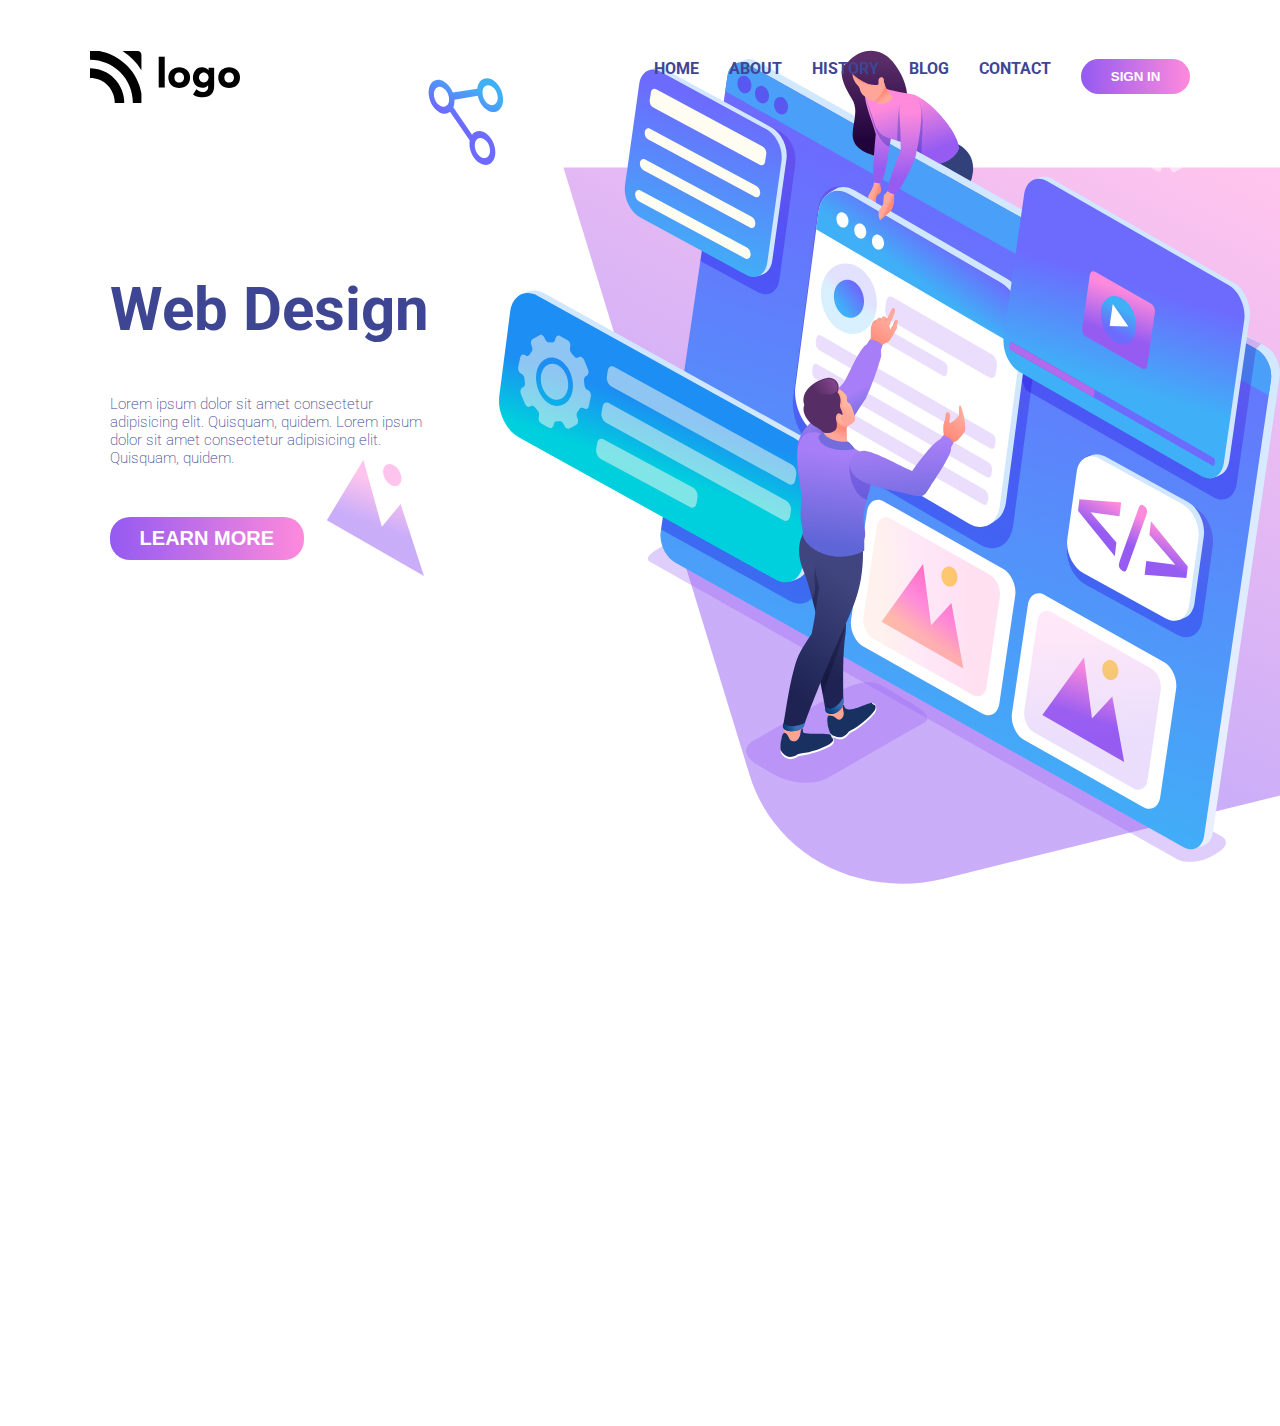
<file: index.html>
<!DOCTYPE html>
<html lang="en">
  <head>
    <meta charset="UTF-8" />
    <meta http-equiv="X-UA-Compatible" content="IE=edge" />
    <meta name="viewport" content="width=device-width, initial-scale=1.0" />
    <link rel="stylesheet" href="css/index.css" />
    <link rel="preconnect" href="https://fonts.googleapis.com" />
    <link rel="preconnect" href="https://fonts.gstatic.com" crossorigin />
    <link
      href="https://fonts.googleapis.com/css2?family=Roboto&display=swap"
      rel="stylesheet"
    />
    <link rel="stylesheet" href="https://cdnjs.cloudflare.com/ajax/libs/font-awesome/6.1.2/css/all.min.css" integrity="sha512-1sCRPdkRXhBV2PBLUdRb4tMg1w2YPf37qatUFeS7zlBy7jJI8Lf4VHwWfZZfpXtYSLy85pkm9GaYVYMfw5BC1A==" crossorigin="anonymous" referrerpolicy="no-referrer" />
    <!-- css link -->
    <link rel="stylesheet" href="./css/index.css">
    <title>Design Landing Page</title>
  </head>
  <body>
    <div class="main-div">
      <nav>
        <img src="./images/logo.svg" alt="logo" />
        <a href="#" class="menuIcon"><i class="fa-solid fa-bars "></i></a>
        <div class="nav-items">
          <h5 class="nav-item">HOME</h5>
          <h5 class="nav-item">ABOUT</h5>
          <h5 class="nav-item">HISTORY</h5>
          <h5 class="nav-item">BLOG</h5>
          <h5 class="nav-item">CONTACT</h5>
          <button class="signin-btn">SIGN IN</button>
        </div>
      </nav>
      <div class="intro-section">
        <div class="left-section">
          <h1>Web Design</h1>
          <h4>
            Lorem ipsum dolor sit amet consectetur adipisicing elit. Quisquam,
            quidem. Lorem ipsum dolor sit amet consectetur adipisicing elit.
            Quisquam, quidem.
          </h4>
          <button class="learn-more-btn">LEARN MORE</button>
        </div>
        <div class="imgs-div">
          <img src="./images/vector.svg" alt="vector-img" class="vector-img" />
          <img
            src="./images/vector-dot.svg"
            alt="vector-dot"
            class="vector-dot"
          />
          <img src="./images/intro-img.svg" alt="intro-img" />
          <img src="./images/backcover.svg" alt="backcover">
        </div>
      </div>
    </div>
  </body>
</html>
</file>
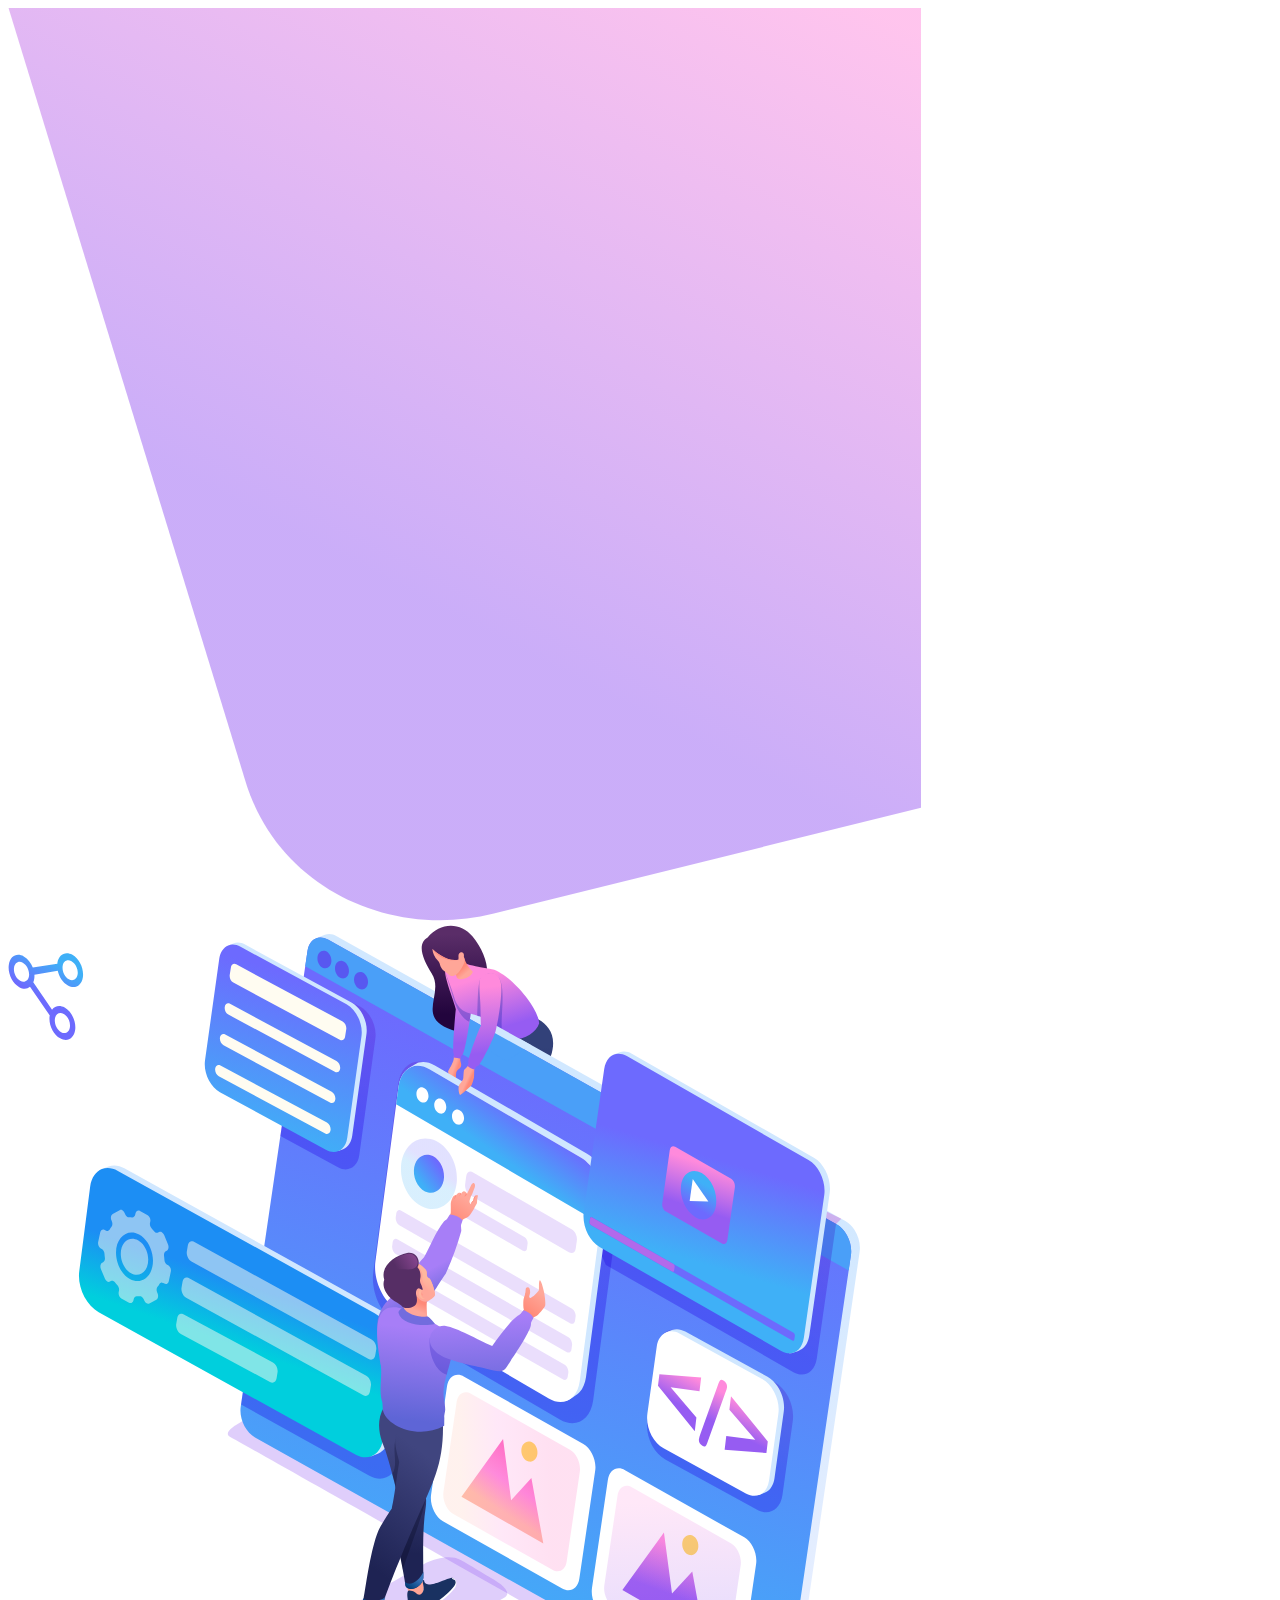
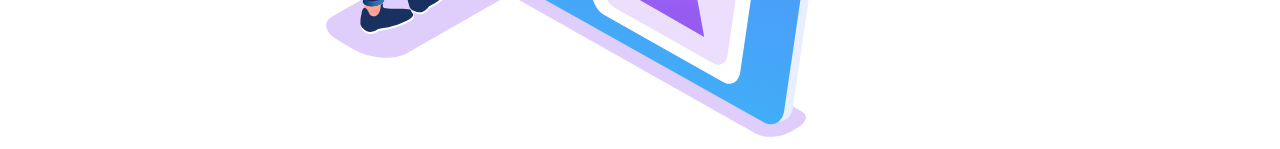
<file: show_img.html>
<!DOCTYPE html>
<html lang="en">
<head>
    <meta charset="UTF-8">
    <meta http-equiv="X-UA-Compatible" content="IE=edge">
    <meta name="viewport" content="width=device-width, initial-scale=1.0">
    <title>Document</title>
</head>
<body>
    <img src="./images/backcover.svg" alt="">
    <img src="./images/intro-img.svg" alt="">
    <!-- <img src="./images/vector-dot.svg" alt=""> -->
    <!-- <img src="./images/vector.svg" alt=""> -->
</body>
</html>
</file>
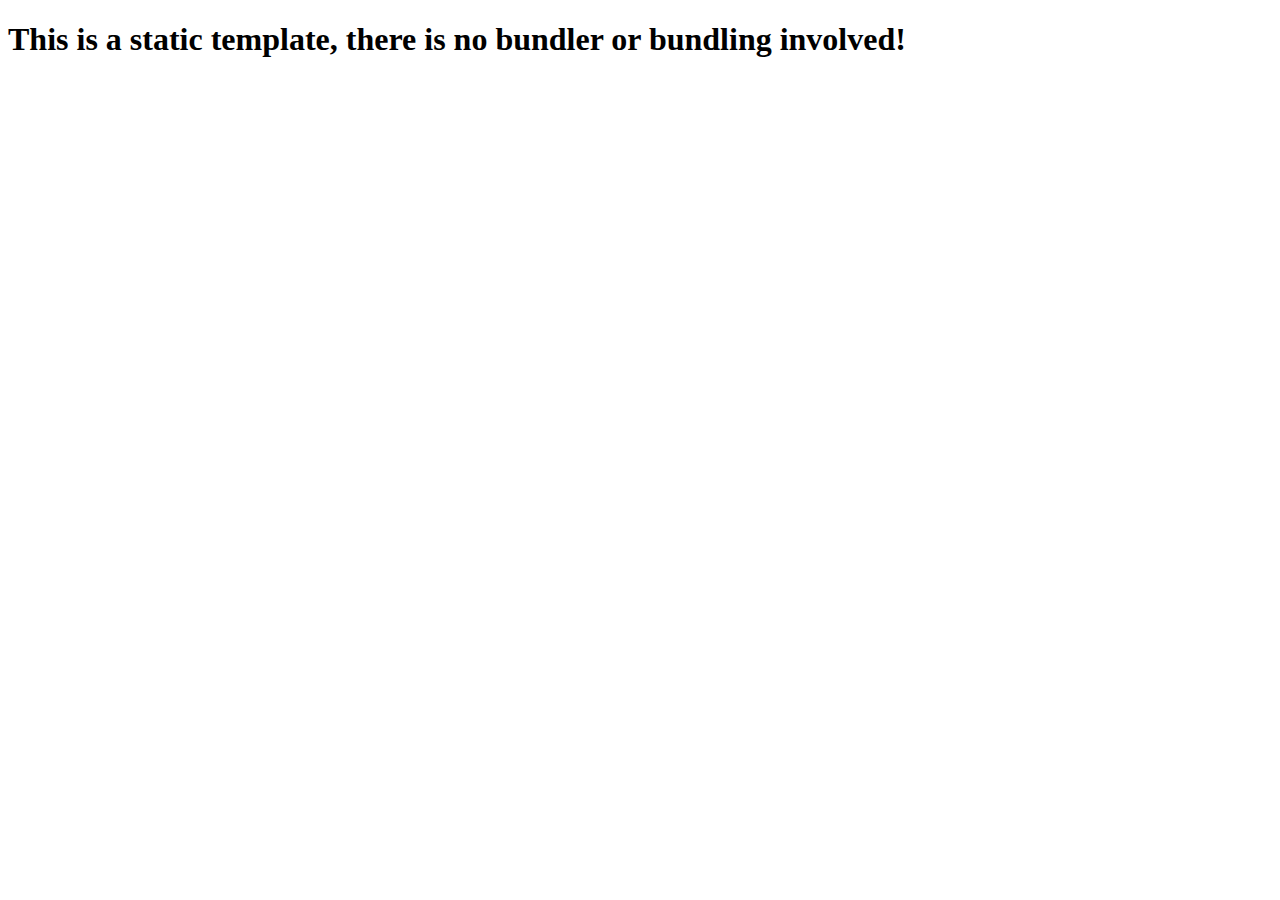
<file: test.html>
<!DOCTYPE html>
<html lang="en">
  <head>
    <meta charset="UTF-8">
    <meta name="viewport" content="width=device-width, initial-scale=1.0">
    <meta http-equiv="X-UA-Compatible" content="ie=edge">
    <title>Static Template</title>
  </head>
  <body>
    <h1>This is a static template, there is no bundler or bundling involved!</h1>
  </body>
</html>
</file>
<file: css/index.css>
:root {

    --text-primary: hsl(234deg 41% 41%);
    --font-primary:'Roboto';
    --btn-primary:linear-gradient(to left, hsl(318deg 100% 77%) 0%, hsl(263deg 85% 65%)100%);
}

* {
    margin: 0;
    padding: 0;
    box-sizing: border-box;
}
body
{
    position: relative;
}

.main-div {
    width: 100%;
    height: 100vh;
    padding-inline: 7%;
}

nav {
    display: flex;
    align-items: center;
    justify-content: space-between;
    margin-top: 50px;
}

nav img {
    width: 150px;
}

nav .nav-items {
    display: flex;
    gap: 30px;
}
nav .menuIcon
{
    display: none;
}

nav .nav-items h5.nav-item {
    font-family: var(--font-primary);
    color: var(--text-primary);
    font-size: 16px;
    font-weight: 700;
}

button.signin-btn {
    background: var(--btn-primary);
    padding: 10px 30px;
    border-radius: 20px;
    color: #ffffff;
    border: none;
    font-weight: 700;
}

@media screen and (max-width:880px) {
    nav img
    {
        width: 80px;
    }

    nav .menuIcon
    {
        display: inline;
    }
    nav .nav-items
    {
        background: #fff;
        border-radius: 10px;
        padding: 20px;
        position: absolute;
        display: none;
        top: 5%;
        right: 7%;
        flex-direction: column;
        align-items: center;
    }

    .menuIcon:focus ~ .nav-items
    {
        display: flex;
    }
 
}
.intro-section
{
    margin-top: 100px;
}
.left-section
{
    color: var(--text-primary);
    font-family: var(--font-primary);
    min-width: 368px;
    width: 20vw;
    padding: 20px;
    display: flex;
    flex-direction: column;
    align-items: flex-start;
    justify-content: space-between;
    gap: 50px;
    margin-top: 150px;  
}
.left-section h1
{
    font-size: 60px;
    word-wrap: normal;
}
.left-section h4
{
    font-size: 15px;
    font-weight: 200;
    text-align: start;
}
.learn-more-btn
{
    background: var(--btn-primary);
    color: #ffffff;
    font-size: 20px;
    font-weight: 700;
    padding: 10px 30px;
    border:none;
    border-radius: 20px;
}
.imgs-div
{
    position: absolute;
    top: 0px;
    right: 0px;
    z-index: -1;
}
img[alt="backcover"]
{
    position: absolute;
    top: -80%;
    right: 0%;
    width: 56vw;
    height: 200vh;
    z-index: -2;
}
img[alt="intro-img"]
{
    margin-bottom: -30%;
}
img.vector-dot
{
    position: absolute;
    top: 78%;
    right: 92%;
}

@media screen and (max-width:880px) {
    .imgs-div
    {
        display: none;
    }
}
</file>
